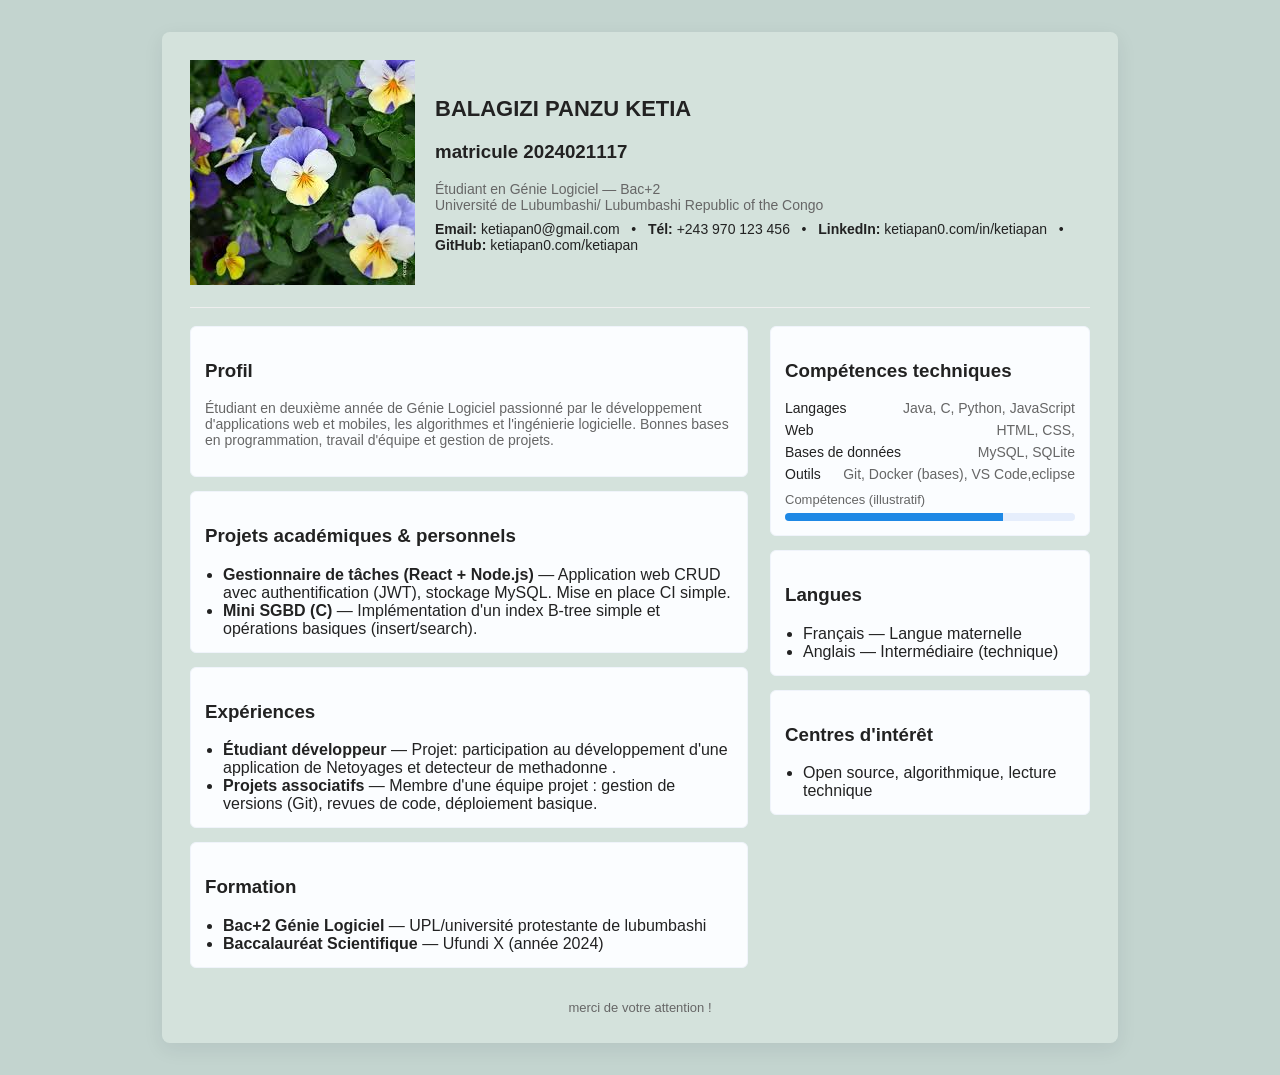
<file: index.html>
<!doctype html>
<html lang="fr">
<head>
    <meta charset="utf-8" />
    <meta name="viewport" content="width=device-width,initial-scale=1" />
    <title>CV — Étudiant Génie Logiciel (Bac+2)</title>
    <style>
        :root{--accent:#1e88e5;--muted:#666;}
        body{font-family:Segoe UI,Roboto,Arial;margin:0;background:#a5bfb8a9;color:#222}
        .container{max-width:900px;margin:32px auto;background:#e5efe886;padding:28px;border-radius:8px;box-shadow:0 6px 20px rgba(20,30,50,.08)}
        header{display:flex;align-items:center;gap:20px;border-bottom:1px solid #eee;padding-bottom:18px;margin-bottom:18px}
        .photo{width:110px;height:110px;border-radius:8px;background:linear-gradient(135deg,var(--accent),#6ec6ff);display:flex;align-items:center;justify-content:center;color:#fff;font-weight:700}
        h1{margin:0;font-size:22px}
        .meta{font-size:14px;color:var(--muted)}
        .cols{display:grid;grid-template-columns:1fr 320px;gap:22px}
        section{margin-bottom:14px}
        .card{background:#fbfdff;padding:14px;border-radius:6px;border:1px solid #f0f4fb}
        ul{margin:8px 0 0 18px;padding:0}
        .skill{display:flex;justify-content:space-between;font-size:14px;margin:6px 0}
        .progress{height:8px;background:#e6eefc;border-radius:6px;overflow:hidden;margin-top:6px}
        .bar{height:100%;background:var(--accent)}
        footer{font-size:13px;color:var(--muted);text-align:center;margin-top:18px}
        @media(max-width:800px){.cols{grid-template-columns:1fr;}.photo{display:none}}
    </style>
</head>
<body>
    <div class="container">
        <header>
            <div>
                <div ><img src="télécharger (2).jpeg" alt=""></div>
            </div>
            <div>
                <h1>BALAGIZI PANZU KETIA</h1>
                <h3>matricule 2024021117</h3>
                <div class="meta">Étudiant en Génie Logiciel — Bac+2</div>
                <div class="meta">Université  de Lubumbashi/  Lubumbashi Republic of the Congo</div>
                <div style="margin-top:8px;font-size:14px">
                    <strong>Email:</strong> ketiapan0@gmail.com &nbsp; • &nbsp;
                    <strong>Tél:</strong> +243 970 123 456 &nbsp; • &nbsp;
                    <strong>LinkedIn:</strong> ketiapan0.com/in/ketiapan &nbsp; • &nbsp;
                    <strong>GitHub:</strong> ketiapan0.com/ketiapan
                </div>
            </div>
        </header>

        <div class="cols">
            <main>
                <section class="card">
                    <h3>Profil</h3>
                    <p class="meta">Étudiant en deuxième année de Génie Logiciel passionné par le développement d'applications web et mobiles, les algorithmes et l'ingénierie logicielle. Bonnes bases en programmation, travail d'équipe et gestion de projets.</p>
                </section>

                <section class="card">
                    <h3>Projets académiques & personnels</h3>
                    <ul>
                        <li><strong>Gestionnaire de tâches (React + Node.js)</strong> — Application web CRUD avec authentification (JWT), stockage MySQL. Mise en place CI simple.</li>
                        <li><strong>Mini SGBD (C)</strong> — Implémentation d'un index B-tree simple et opérations basiques (insert/search).</li>
                    </ul>
                </section>

                <section class="card">
                    <h3>Expériences</h3>
                    <ul>
                        <li><strong>Étudiant développeur</strong> — Projet: participation au développement d'une application de Netoyages et detecteur de methadonne .</li>
                        <li><strong>Projets associatifs</strong> — Membre d'une équipe projet : gestion de versions (Git), revues de code, déploiement basique.</li>
                    </ul>
                </section>

                <section class="card">
                    <h3>Formation</h3>
                    <ul>
                        <li><strong>Bac+2 Génie Logiciel</strong> — UPL/université protestante de lubumbashi </li>
                        <li><strong>Baccalauréat Scientifique</strong> — Ufundi X (année 2024)</li>
                    </ul>
                </section>
            </main>

            <aside>
                <section class="card">
                    <h3>Compétences techniques</h3>
                    <div class="skill"><span>Langages</span><span class="meta">Java, C, Python, JavaScript</span></div>
                    <div class="skill"><span>Web</span><span class="meta">HTML, CSS, </span></div>
                    <div class="skill"><span>Bases de données</span><span class="meta">MySQL, SQLite</span></div>
                    <div class="skill"><span>Outils</span><span class="meta">Git, Docker (bases), VS Code,eclipse</span></div>
                    <div style="margin-top:10px">
                        <div style="font-size:13px;color:var(--muted)">Compétences (illustratif)</div>
                        <div class="progress" aria-hidden="true"><div class="bar" style="width:75%"></div></div>
                    </div>
                </section>

                <section class="card">
                    <h3>Langues</h3>
                    <ul>
                        <li>Français — Langue maternelle</li>
                        <li>Anglais — Intermédiaire (technique)</li>
                    </ul>
                </section>

                <section class="card">
                    <h3>Centres d'intérêt</h3>
                    <ul>
                        <li>Open source, algorithmique, lecture technique</li>
                    </ul>
                </section>
            </aside>
        </div>

        <footer>
            merci de votre attention ! 
        </footer>
    </div>
</body>

</html>
</file>
